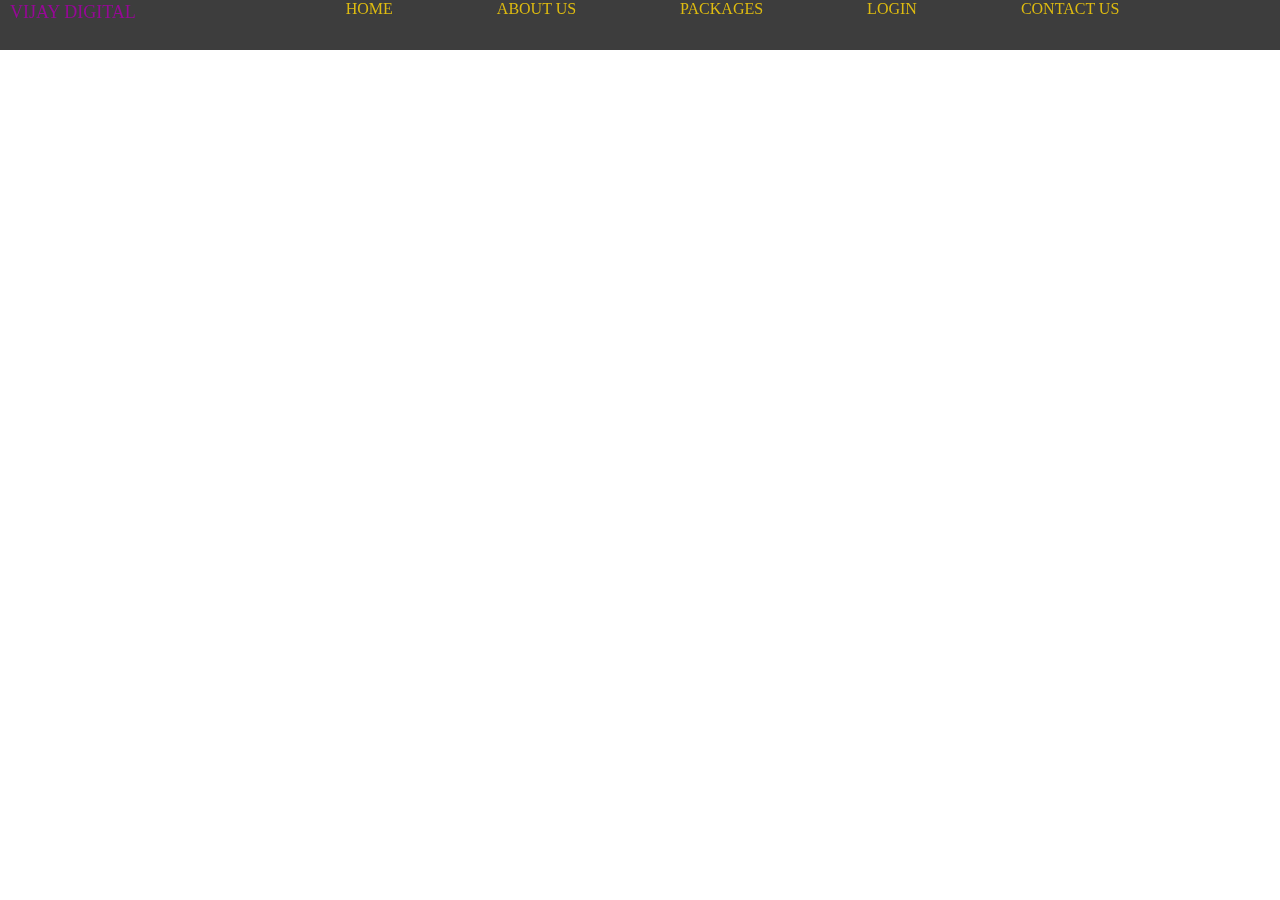
<file: index.html>
<!DOCTYPE html>
<html>
<head>
    <meta name="viewport" content="width=device-width, initial-scale=1.0">
    <link rel="stylesheet" href="./css/vijay.css">
    <link rel="stylesheet" href="https://cdnjs.cloudflare.com/ajax/libs/font-awesome/6.6.0/css/all.min.css" integrity="sha512-Kc323vGBEqzTmouAECnVceyQqyqdsSiqLQISBL29aUW4U/M7pSPA/gEUZQqv1cwx4OnYxTxve5UMg5GT6L4JJg==" crossorigin="anonymous" referrerpolicy="no-referrer" />
</head>
<body>
    <header id="topbar"  >
        <div class="set" >
    <div id="logo"  ><i class="fa-solid fa-camera" style="color:rgb(157, 6, 157);"></i>VIJAY DIGITAL</div>
    <div class="mm" > 
        <a href="./index.html">HOME</a>
        <a href="./Templates/About us.html">ABOUT US </a>
        <a href="./Templates/package.html" >PACKAGES</a>
        <a href="./Templates/login.html">LOGIN</a>
        <a href="./Templates/contact.html">CONTACT US</a>
        </div>
        
        <div class="bar" > 
            <a href="./index.html">HOME</a></br>
            <a href="./Templates/About us.html">ABOUT US </a></br>
            <a href="./Templates/package.html" >PACKAGES</a></br>
            <a href="./Templates/login.html">LOGIN</a></br>
            <a href="./Templates/contact.html">CONTACT US</a></br>
            </div>


</header>    
  


</body>
</html>
</file>
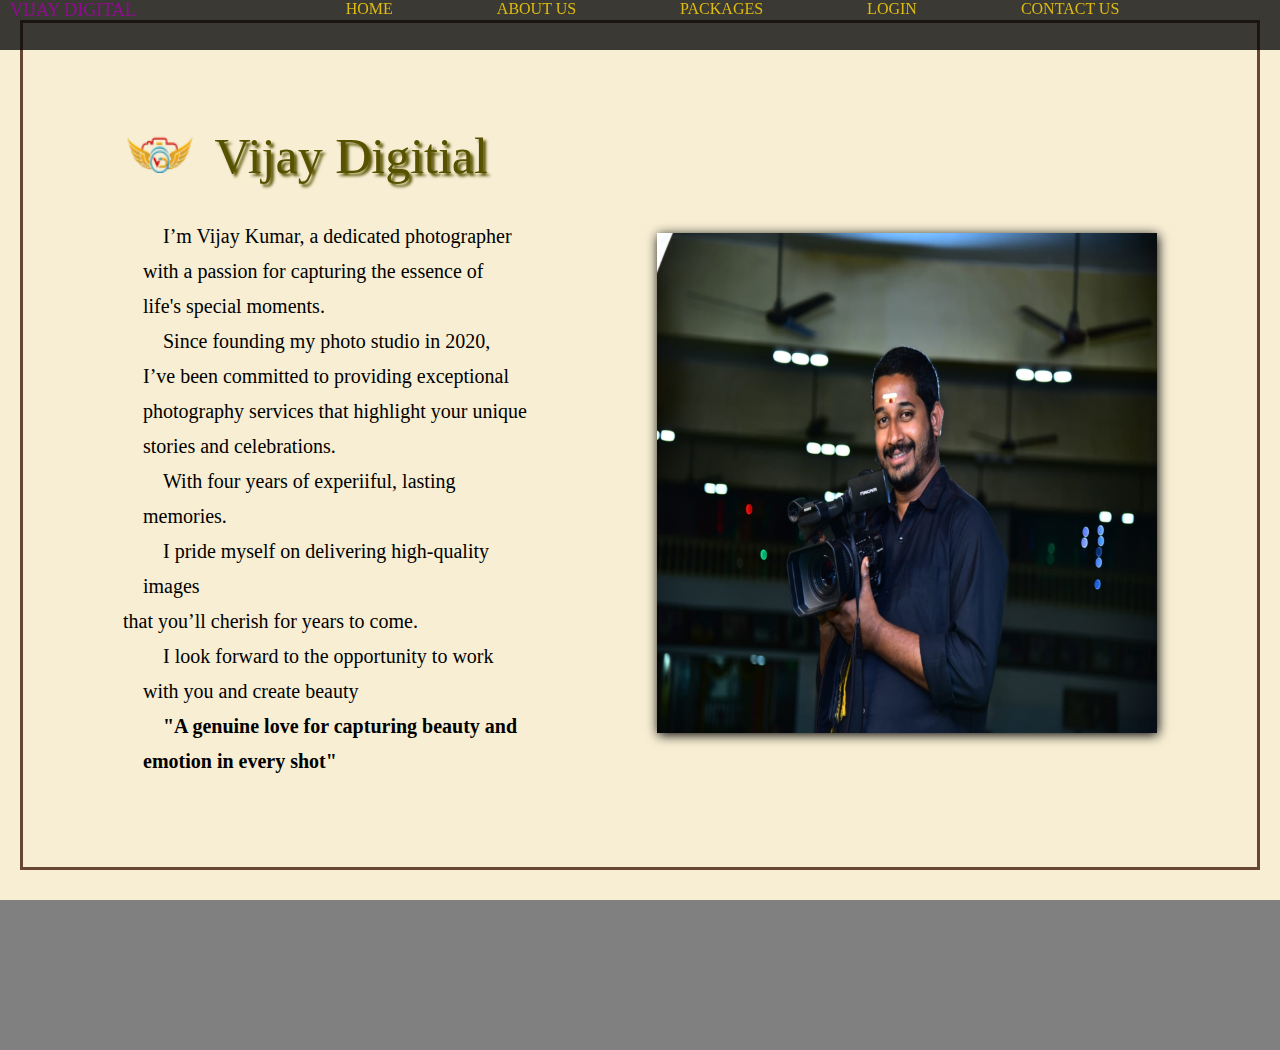
<file: Templates/About us.html>
<!DOCTYPE html>
<html>
<head>
    <meta name="viewport" content="width=device-width, initial-scale=1.0">
    <link rel="stylesheet" href="../css/About us.css">
    <link rel="stylesheet" href="https://cdnjs.cloudflare.com/ajax/libs/font-awesome/6.6.0/css/all.min.css" integrity="sha512-Kc323vGBEqzTmouAECnVceyQqyqdsSiqLQISBL29aUW4U/M7pSPA/gEUZQqv1cwx4OnYxTxve5UMg5GT6L4JJg==" crossorigin="anonymous" referrerpolicy="no-referrer" />
</head>
<body>
    <header id="topbar"  >
        <div class="set" >
    <div id="logo"  ><i class="fa-solid fa-camera" style="color:rgb(157, 6, 157);"></i>VIJAY DIGITAL</div>
    <div class="mm" > 
        <a href="../index.html">HOME</a>
        <a href="#">ABOUT US </a>
        <a href="../Templates/package.html" >PACKAGES</a>
        <a href="../Templates/login.html">LOGIN</a>
        <a href="../Templates/contact.html">CONTACT US</a>
        </div>
            
        </div>
        <div class="bar" > 
            <a href="../index.html">HOME</a></br>
            <a href="#">ABOUT US </a></br>
            <a href="../Templates/package.html" >PACKAGES</a></br>
            <a href="../Templates/contact.html">CONTACT US</a></br>



</header>    
 <div class="content">
    <div>
        <div id="border">
            
          <div class="po">
            
            <div class="t">
            <span id="nm"><p><img src="../images/ra-removebg-preview 3.png" height="40px"  width="80px"> Vijay Digitial</p></span>
            <div class="term">
           <p>I’m Vijay Kumar, a dedicated photographer</br> with  a passion for capturing the essence of</br> life's special moments.</br></p>
           <p>Since founding my photo studio in 2020, </br>I’ve been committed to providing exceptional </br>photography services that highlight your unique </br>stories and celebrations.</br></p>
            <p>With four years of experiiful, lasting </br>
                 memories.</p><p> I pride myself on delivering high-quality images </br></p>that you’ll cherish for years to come.</p>
            <p>I look forward to the opportunity to work</br>
                 with you and create beauty
            <p><b>"A genuine love for capturing beauty and </br>emotion in every shot"</b></p>
            </div>
           
           
            </div>
           <span class="pic">
           
                </span>
        
          </div>
          
        </div>
        
    </div>

 </div>
 
 <footer>
    <div class="foo">
        
        <a href="https://www.facebook.com/vijay0234?mibextid=ZbWKwL"><i class="fa-brands fa-facebook" style="color: #093ba5; font-size: 40px;"></i> </a>
        <a href="https://www.instagram.com/vijayvijay2395/?igsh=Y3hhYXprY2Yxdnhi" style="font-size: 40px;"><i class="fa-brands fa-instagram" style="color: #65072d;"></i></a>
    </div>
</footer>


</body>
</html>
</file>
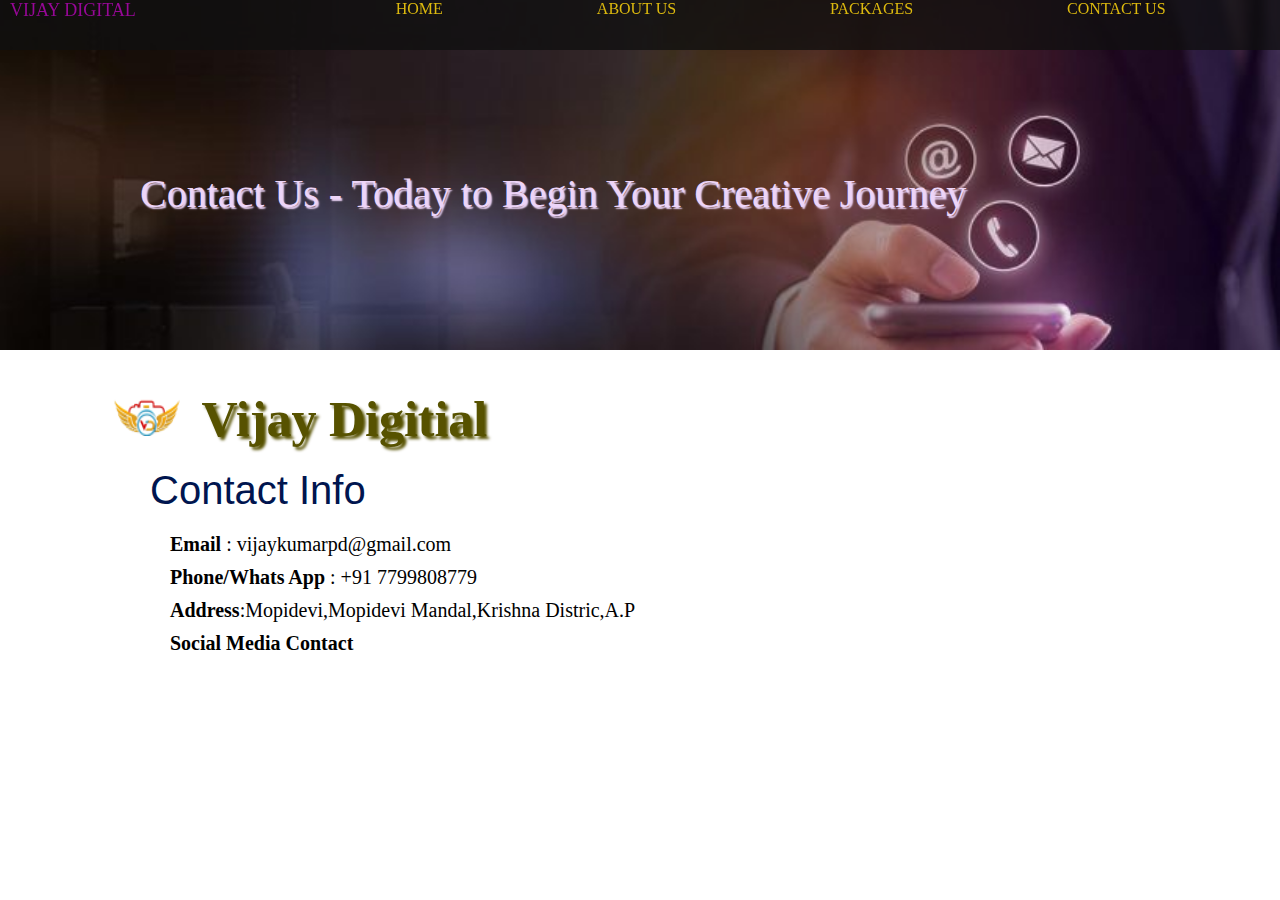
<file: Templates/contact.html>
<!DOCTYPE html>
<html>
    <head>
        <meta name="viewport" content="width=device-width, initial-scale=1.0">
     <link rel="stylesheet" href="../css/contact.css">
     <link rel="stylesheet" href="https://cdnjs.cloudflare.com/ajax/libs/font-awesome/6.6.0/css/all.min.css" integrity="sha512-Kc323vGBEqzTmouAECnVceyQqyqdsSiqLQISBL29aUW4U/M7pSPA/gEUZQqv1cwx4OnYxTxve5UMg5GT6L4JJg==" crossorigin="anonymous" referrerpolicy="no-referrer" />

    </head>
    <body>
        <header id="topbar"  >
            <div class="set" >
        <div id="logo"  ><i class="fa-solid fa-camera" style="color:rgb(157, 6, 157);"></i>VIJAY DIGITAL</div>
        <div class="mm" > 
            <a href="../index.html">HOME</a>
            <a href="../Templates/About us.html">ABOUT US </a>
            <a href="../Templates/package.html" >PACKAGES</a>
            <a href="../Templates/contact.html">CONTACT US</a>
            </div>
            
            <div class="bar" > 
                <a href="../index.html">HOME</a></br>
                <a href="../Templates/About us.html" >ABOUT US </a></br>
                <a href="../Templates/package.html" >PACKAGES</a></br>
                <a href="#" id="j">CONTACT US</a></br>
                </div>
    
    
    </header> 
    <div class="hi">
        
         <p>Contact Us -  Today to Begin Your Creative Journey</p>
    </div> 
    
    <div class="content">
        <div>
           <div id="lo">
        <b><p><img src="../images/ra-removebg-preview 3.png" height="40px"  width="80px"> Vijay Digitial</p></b></div>
        <p id="t">Contact Info</p>
        
    </div>  
    <div class="info">
        <ul>
        <li><b>Email</b> : vijaykumarpd@gmail.com</li>
        <li><b>Phone/Whats App </b>: +91 7799808779</li>
        <li><b>Address</b>:Mopidevi,Mopidevi Mandal,Krishna Distric,A.P </li>
        <li><b>Social Media Contact</b></br>
            

                <div class="r" >
            <a href="https://www.facebook.com/vijay0234?mibextid=ZbWKwL"><i class="fa-brands fa-facebook" style="color: #093ba5; font-size: 40px;"></i> </a>
            <a href="https://www.instagram.com/vijayvijay2395/?igsh=Y3hhYXprY2Yxdnhi" style="font-size: 40px;"><i class="fa-brands fa-instagram" style="color: #65072d;"></i></a>
               
                    
             </div>
        
        </li>
        </ul>

    </div>
        
    </div>
    </body>
</html>
</file>
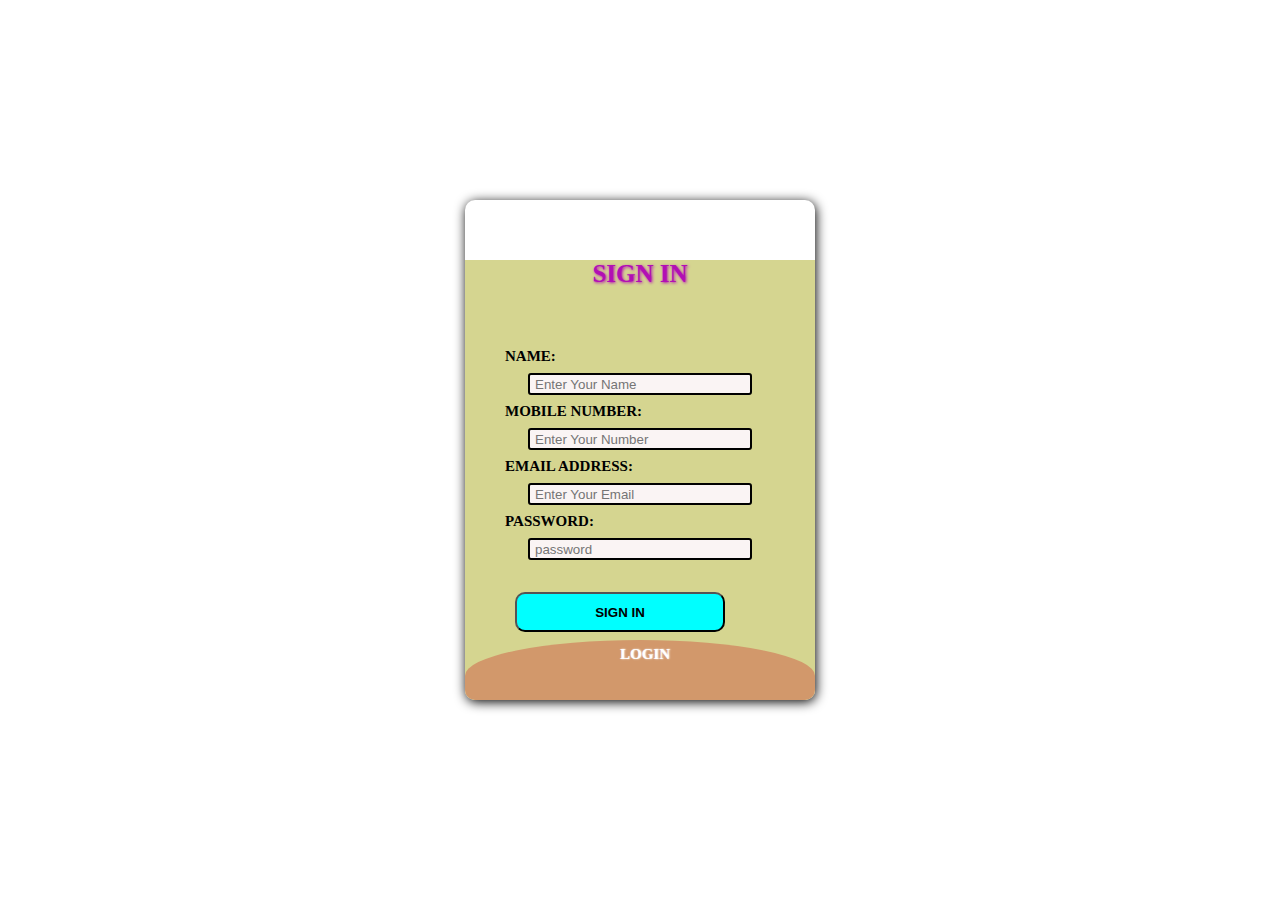
<file: Templates/login.html>
<!DOCTYPE html>
<html>
    <head>
        <meta name="viewport" content="widht=device-width" initial scale="1.0">
   <link rel="stylesheet" href="../css/login.css">
    </head>
    <body>
        
        <div class="box">
            <input type="checkbox" id="chk" aria-hidden="true">
            <div class="m">
                <form>
        <label  for="chk" aria-hidden="true">SIGN IN</label>
        <p>NAME:</p>
        <input type="text" name="text" placeholder="Enter Your Name" required="">
        <p>MOBILE NUMBER:</p>
        <input  type="number" name="NUMBER"   placeholder="Enter Your Number" required="">
        <P>EMAIL ADDRESS:</P>
        <input  type="email" name="EMAIL" placeholder="Enter Your Email" required="">
        <P>PASSWORD:</P>
        <input  type="password" name="pswd" placeholder="password" required=""></br>
        <button >SIGN IN</button>
         </div>
       
       </form>
       

<div class="login">
    <form>
        <label for="chk" aria-hidden="true">LOGIN</label>
        <P>EMAIL ADDRESS:</P>
        <input  type="email" name="EMAIL" placeholder="Enter Your Email" required="">
        <P>PASSWORD:</P>
        <input  type="password" name="password" placeholder="password" required=""></br>
        <p style="text-decoration:underline;">forget the password</p>
        <button ><a href="../index.html">login</a></button>
    </form>
    </div>
</div>
    </body>
</html>
</file>
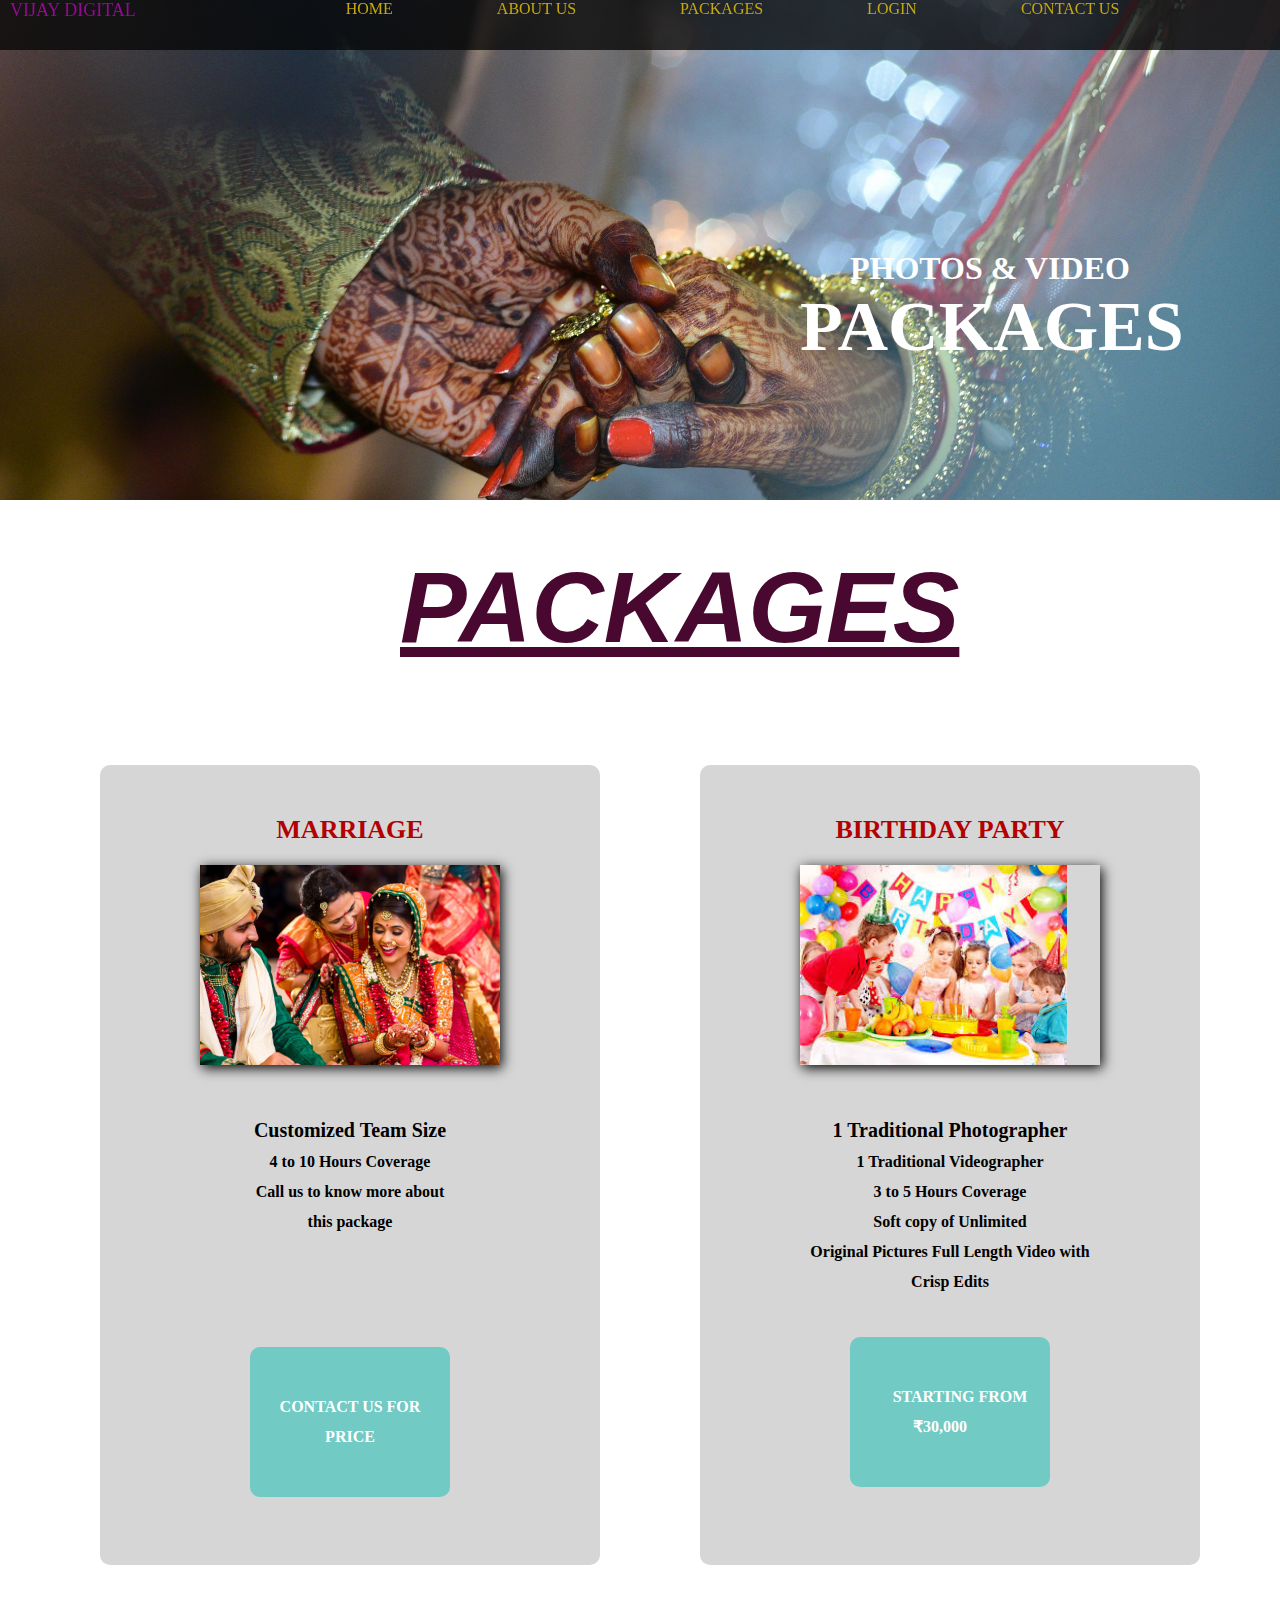
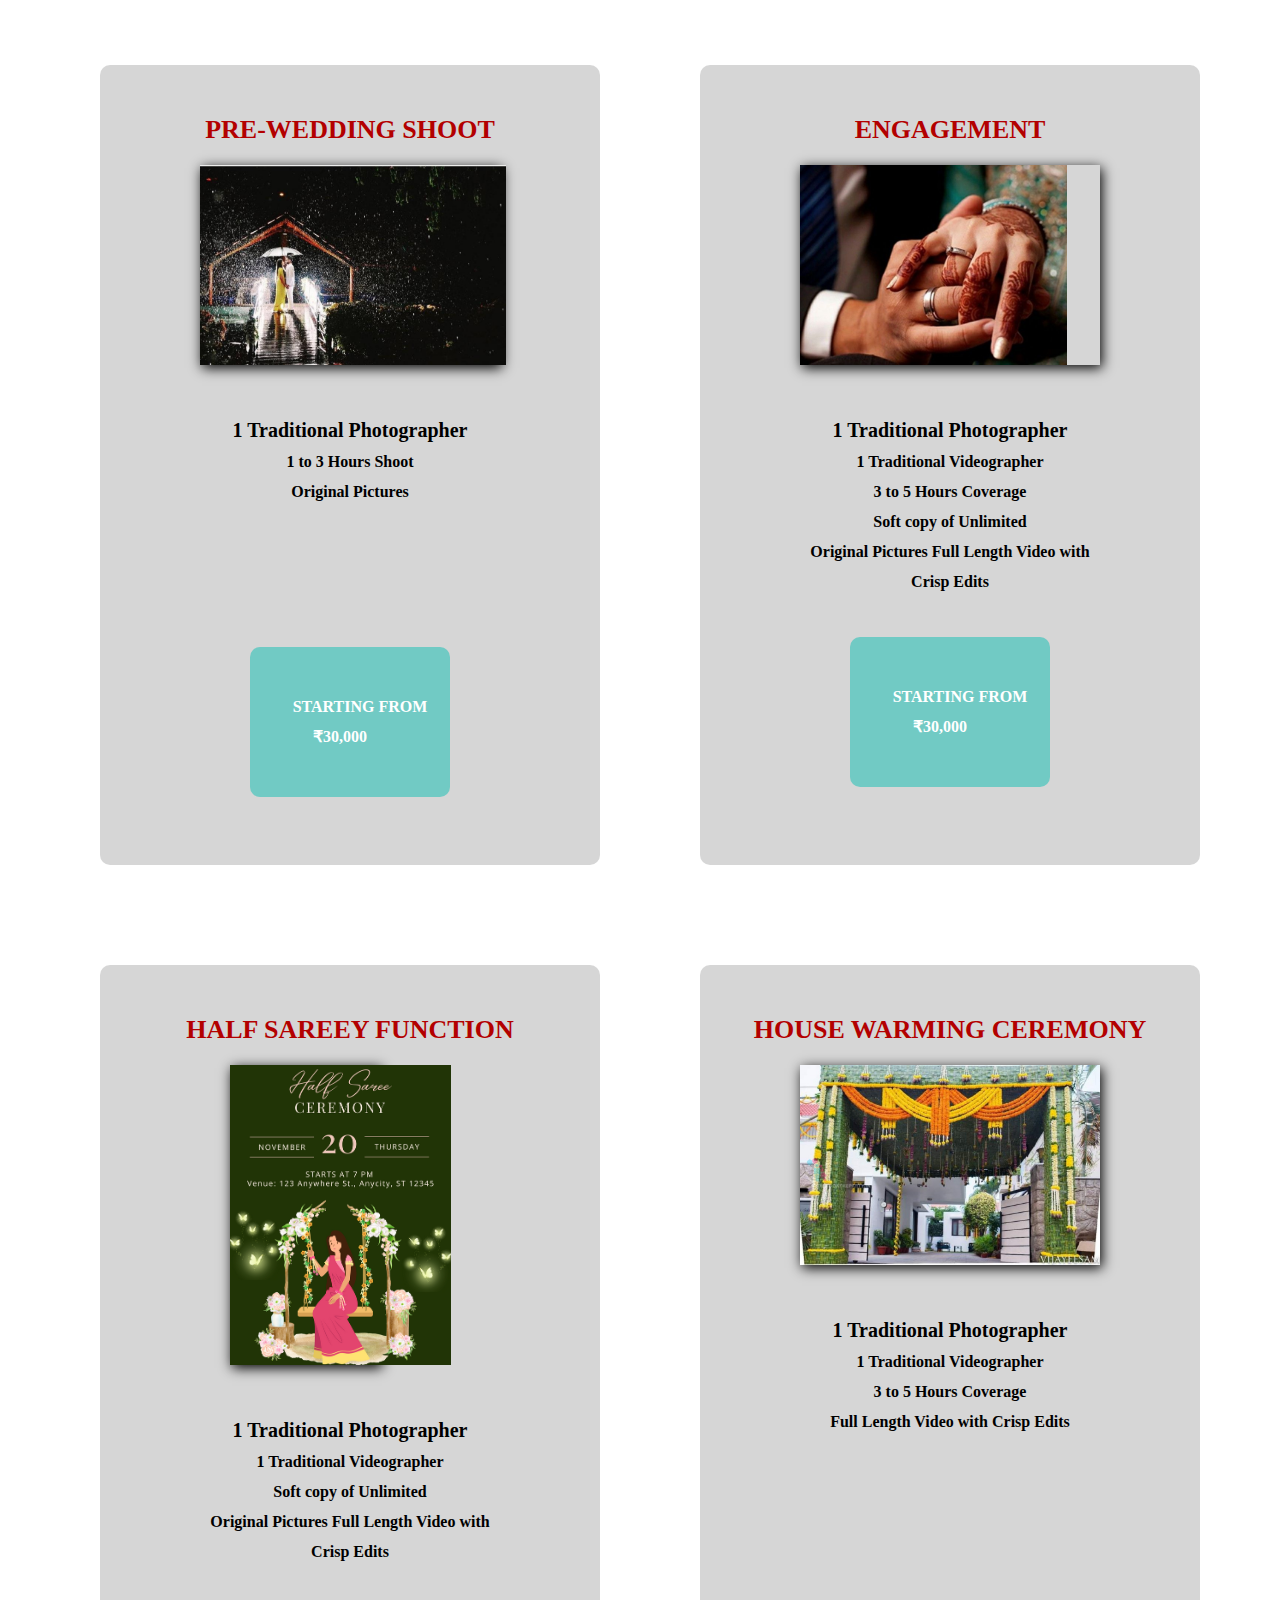
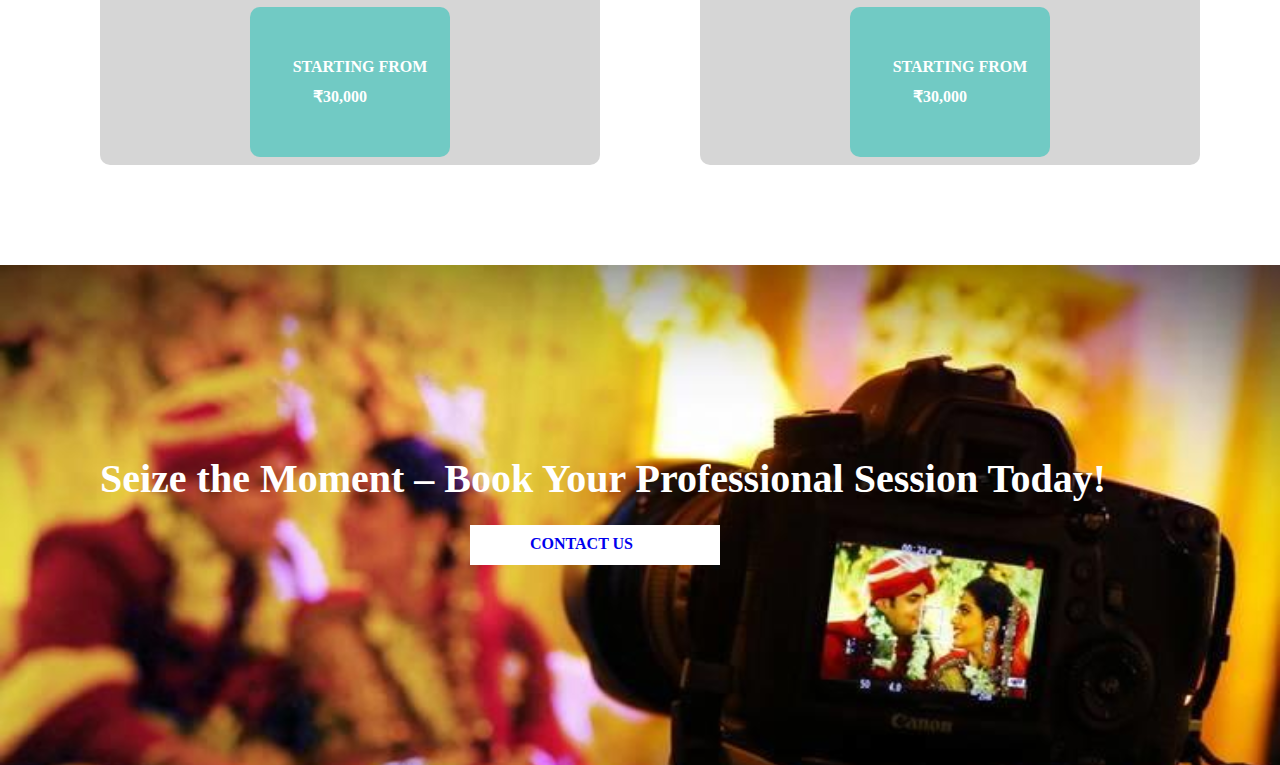
<file: Templates/package.html>
<!DOCTYPE html>
<html>
    <head>
        <link rel="stylesheet" href="../css/package.css">
        <link rel="stylesheet" href="https://cdnjs.cloudflare.com/ajax/libs/font-awesome/6.6.0/css/all.min.css" integrity="sha512-Kc323vGBEqzTmouAECnVceyQqyqdsSiqLQISBL29aUW4U/M7pSPA/gEUZQqv1cwx4OnYxTxve5UMg5GT6L4JJg==" crossorigin="anonymous" referrerpolicy="no-referrer" />


    </head>
    <body>
        <header id="topbar"  >
            <div class="set" >
        <div id="logo" style="margin-left: 10px;" ><i class="fa-solid fa-camera" style="color:rgb(157, 6, 157);"></i>VIJAY DIGITAL</div>
        <div class="mm" style="margin-left: 100px; padding-left: 10px;" > 
            <a href="../index.html" style="padding-left: 100px;">HOME</a>
            <a href="../Templates/contact.html" style="padding-left: 100px;">ABOUT US </a>
            <a href="package.html" style="padding-left: 100px;">PACKAGES</a>
            <a style="padding-left: 100px;">LOGIN</a>
            <a  href="../Templates/contact.html"  style="padding-left: 100px;">CONTACT US</a>
            


 </div>
</header> 
<div class="slider">
<div class="content" >
   <h1 style="margin-left: 850px;display:flex; padding-top: 250px;">PHOTOS & VIDEO</h1>
   <h1 style="margin-left: 800px; font-size: 70px;">PACKAGES</h1>
   </image>
   </div>

    </image>
    <div style="background-color:#ffff;" >
    <div><b><H1 style="margin-left: 400px; margin-top:50px; font-family:Impact, Haettenschweiler, 'Arial Narrow Bold', sans-serif; font-style:oblique;color:rgb(72, 8, 48);font-size: 100px; text-decoration:underline;">PACKAGES</H1></b></div>
    <div class="sl">
    <div style="display:flex; gap:100px;">
    <div><div style="text-align: center;"><p style="padding-top:50px;"><b style="font-size:26px; color: #b30000;">MARRIAGE</b> <span style="height: 200px; width:300px;display: flex;margin-top:20px ;margin-left:100px;margin-bottom: 50px   ;box-shadow:2px 3px 12px;"><img src="../images/udaipur_destination_wedding_photographer_0074.jpg"></span>
    <span style="letter-spacing:normal; line-height: 30px;"> 
        <b><span style="font-size:20px ;">Customized Team Size</span></br>
        <span>4 to 10 Hours Coverage</span></br>
        <span>Call us to know more about <br>
                   this package</span>
                   <span style="width:200px;height:150px;display: flex ; background-color:#0abfb37e; align-items: center;margin-left: 150px; margin-top: 110px; border-radius: 10px; ">
                    <a href="#" style="color: #ffff; padding: 10px;">CONTACT US FOR 
                        PRICE</a></b>
                   </span>
    </span>
                
    </p></div>    
    </div>
    
    
    <div style="text-align: center; " ><p  style="padding-top:50px;"><b style="font-size:26px; color:#b30000;">BIRTHDAY PARTY</b><span style="height: 200px; width:300px;display: flex;margin-top:20px ;margin-left:100px;margin-bottom:50px;margin-bottom: 50px;box-shadow:2px 3px 12px;"><image src="../images/t.jpeg"></image></span>
        <span style="letter-spacing:normal; line-height: 30px;"> 
            <b><span style="font-size:20px;">1 Traditional Photographer</span></br>
            <span>1 Traditional Videographer</span></br>
            <span>3 to 5 Hours Coverage</span></br>
            <span>Soft copy of Unlimited </br> Original Pictures</span>
            <span>Full Length Video with </br>
                Crisp Edits</span>
                       <span style="width:200px;height:150px;display: flex ; background-color:#0abfb37e; align-items: center;margin-left: 150px; margin-top: 40px; border-radius: 10px; ">
                        <b><span style="color: #ffff; padding:20px;">STARTING FROM
                                 ₹30,000
                            </span></b> 
                       </span>
        </span>
    
    
    </p> </div>
    </div>  
    <div style="margin-top:100px; display:flex;gap:100px ">
    <div style="text-align: center;" ><p  style="padding-top:50px;"><b style="font-size:26px; color: #b30000;">PRE-WEDDING SHOOT</b><span style=" height: 200px; width:300px;display: flex;margin-top:20px ;margin-left:100px;margin-bottom: 50px;box-shadow:2px 3px 12px;"><image src="../images/k.jpeg"></image></span>
        <span style="letter-spacing:normal; line-height: 30px;"> 
            <b><span style="font-size:20px;">1 Traditional Photographer</span></br>
            <span>1 to 3 Hours Shoot</span></br>
            <span>Original Pictures</span>
                       <span style="width:200px;height:150px;display: flex ; background-color:#0abfb37e; align-items: center;margin-left: 150px; margin-top: 140px; border-radius: 10px; ">
                        <b><span style="color: #ffff; padding:20px;">STARTING FROM
                                   ₹30,000
                            </span></b> 
                       </span>
        </span>
    
    </p></div>
    <div style="text-align: center;" ><p  style="padding-top:50px;"><b style="font-size:26px;color:#b30000;"> ENGAGEMENT</b><span style="height: 200px; width:300px;display: flex;margin-top:20px ;margin-left:100px;margin-bottom: 50px;box-shadow:2px 3px 12px;"><image src="../images/Engagement Ring Photoshoot.jpeg"></image></span>
        <span style="letter-spacing:normal; line-height: 30px;"> 
            <b><span style="font-size:20px;">1 Traditional Photographer</span></br>
            <span>1 Traditional Videographer</span></br>
            <span>3 to 5 Hours Coverage</span></br>
            <span>Soft copy of Unlimited </br> Original Pictures</span>
            <span>Full Length Video with </br>
                Crisp Edits</span>
                       <span style="width:200px;height:150px;display: flex ; background-color:#0abfb37e; align-items: center;margin-left: 150px; margin-top: 40px; border-radius: 10px; ">
                        <b><span style="color: #ffff; padding:20px;">STARTING FROM
                                 ₹30,000
                            </span></b> 
                       </span>
        </span>
    
    </p></div>
    </div>
    <div style="margin-top: 100px; display:flex;gap:100px" >
    <div style="text-align: center;" ><p  style="padding-top:50px;"><b style="font-size:26px; color: #b30000;">HALF SAREEY FUNCTION</b><span style=" height: 300px; width: 150px;display: flex;margin-top:20px ;margin-left:130px; margin-bottom: 50px;box-shadow: 2px 3px 12px;"><image src="../images/1U6xfkUj_Green Butterflies Half Saree Invitation AAHAL003.png"></image></span>
        <span style="letter-spacing:normal; line-height: 30px;"> 
            <b><span style="font-size:20px;">1 Traditional Photographer</span></br>
            <span>1 Traditional Videographer</span></br>
            <span>Soft copy of Unlimited </br> Original Pictures</span>
            <span>Full Length Video with </br>
                Crisp Edits</span>
                       <span style="width:200px;height:150px;display: flex ; background-color:#0abfb37e; align-items: center;margin-left: 150px; margin-top: 40px; border-radius: 10px; ">
                        <b><span style="color: #ffff; padding:20px;">STARTING FROM
                                 ₹30,000
                            </span></b> 
                       </span>
        </span>
    
    
    </p></div>
    <div style="text-align: center;" ><p  style="padding-top:50px;"><b style="font-size:26px; color: #b30000;">HOUSE WARMING CEREMONY</b><span style=" height: 200px; width:300px;display: flex;margin-top:20px ;margin-left:100px;margin-bottom: 50px;box-shadow:2px 3px 12px;"><image src="../images/6xz.jpeg"></image></span>
        <span style="letter-spacing:normal; line-height: 30px;"> 
            <b><span style="font-size:20px;">1 Traditional Photographer</span></br>
            <span>1 Traditional Videographer</span></br>
            <span>3 to 5 Hours Coverage</span></br>
            <span>Full Length Video with 
                Crisp Edits</span>
                      <a href="#" style="hover{background-color: blue;}"> <span  style="width:200px;height:150px;display: flex ; background-color:#0abfb37e; align-items: center;margin-left: 150px; margin-top:170px; border-radius: 10px;">
                        
                        <b><span style="color: #ffff; padding:20px; ">STARTING FROM
                                 ₹30,000
                            </span></b>
                       </span></a>
        </span>
    
    </p></div>
</div>
     
    </div>
    </div>
   
    
<footer class="fo">
<div>
    <p style="color:#fff;margin-left: 100px; margin-top:190px; position: absolute; font-size: 40px; color:#fff;">Seize the Moment – Book Your Professional Session Today!</p>
</div>
    <div id="box">  
        <a href="#"  >CONTACT US 
        <a style="margin-left: 10px; "><i class="fa-sharp-duotone fa-solid fa-caret-right fa-beat" style="--fa-secondary-color: #0fc60c;"></i></a></a>
    </div>
    


        <div style="display: flex; margin-left: 600px;"> 
            <div style="margin-left:500px; margin-right: 20px; margin-top:340px;">
                
                <a href="https://www.facebook.com/vijay0234?mibextid=ZbWKwL"><i class="fa-brands fa-facebook" style="color: #f4f0f0; font-size: 40px;"></i> </a>
            
        </div>
            <div style="margin-top: 340px;" >
                <a href="https://www.instagram.com/vijayvijay2395/?igsh=Y3hhYXprY2Yxdnhi" style="font-size: 40px;"><i class="fa-brands fa-instagram" style="color: #ffffff;"></i></a>
            </div>
            </div>
        
    </footer>
</div>

    </body>

</html>
</file>
<file: css/vijay.css>
*{
    margin:0;
    padding: 0;
    box-sizing: border-box;
}
#topbar{
    height:50px;
    width:1300px;
    background-color: rgba(6, 6, 6, 0.779);
    color:white;
    position: fixed;
    
}
#logo{
    color: rgb(150, 8, 150);
    font-size: large;
    margin-left: 10px;
    margin-top: 2px;
    
}
.bar{
    display: none;
    position: absolute;
    right: 10px;
    top:40px;
    width:150px;
    background-image:url(../images/love-marry-me-hd-wallpaper_665280-13659.avif);
    background-size:auto;
    transition: height .6s cubic-bezier(0.175, 0.885, 0.32, 1.275);
 }
 .bar a{
    align-items: center;
    justify-content: center;
    padding: 5px;
    margin-bottom: 3px;
    margin-left:15px;
    color:white;
    border-radius: 10px;
 }
 .bar a:hover{
    color:rgb(130, 137, 12);
 }


.set{
    
    display:flex;
    
}
 .toggle_btn i{
color:rgba(6, 6, 6, 0.779);
}
 a{
    text-decoration: none;
    color:#e3bf0ef7;
}
.mm {
    margin-left: 100px; 
    padding-left: 10px;
}
.mm a{
    margin-left: 100px;
    outline: none;
    border: none ;
}
 
@media screen and (max-width:470px){
    
    #topbar{
        height:500px;
        width:470px;
        background-image: url(../images/love-marry-me-hd-wallpaper_665280-13659.avif);
        background-size: cover;
        color:white;
        position: fixed;
        
    }.mm{
        display: none;
       
       }
  .toggle_btn i {
    color:white ;
    margin-left: 150px;
    margin-top: 15px;
    display: block;
    height: 50px;

        }
  .bar{
    display: block;
   

}
#logo{
    color: rgb(150, 8, 150);
    font-size: large;
    margin-left: 10px;
    margin-top: 30px;
    text-shadow: 1px 2px px;

    
}
}
</file>
<file: css/About us.css>
*{
    margin:0;
    padding: 0;
    box-sizing: border-box;
}
#topbar{
    height:50px;
    width:1300px;
    background-color: rgba(6, 6, 6, 0.779);
    color:white;
    position: fixed;
    
}
#logo{
    color: rgb(150, 8, 150);
    font-size: large;
    margin-left: 10px;
}
.bar{
    display: none;
    position: absolute;
    right: 10px;
    top:10px;
    width:150px;
    background-color: (6, 6, 6, 0.779);
    color:white;
    background-size:auto;
    transition: height .6s cubic-bezier(0.175, 0.885, 0.32, 1.275);
 }
 .bar a{
    align-items: center;
    justify-content: center;
    padding: 5px;
    margin-bottom: 3px;
    margin-left:15px;
    color:white;
    border-radius: 10px;
 }
 .bar a:hover{
    color:rgb(130, 137, 12);
 }


.set{
    
    display:flex;
    
}
 .toggle_btn i{
color:rgba(6, 6, 6, 0.779);
}
 a{
    text-decoration: none;
    color:#e3bf0ef7;
}
.mm {
    margin-left: 100px; 
    padding-left: 10px;
}
.mm a{
    margin-left: 100px;
    outline: none;
    border: none ;
}
 
@media screen and (max-width:470px){
    
    #topbar{
        height:110px;
        width:470px;
        background-color: rgba(6, 6, 6, 0.779);
        color:white;
        position: fixed;
        
    }.mm{
        display: none;
       
       }
  .bar{
    display: block;
   

}
#logo{
    color: rgb(150, 8, 150);
    font-size: 24px;
    margin-left: 10px;
    margin-top: 20px;
}
}
.content{
    width:auto;
    height:900px;
    background-color:#F7EED3;
    padding: 20px;
    

}
#border{
    width:auto;    
    height:850px;
    border:3px solid #674636;
    background-color:transparent;
    padding-top: 10px;
    transition: 1s linear;
    display: flex;
    
    


}
.po{
    margin-top: 100px;
    margin-bottom: 100px;
    margin-left: 100px;
    margin-right: 100px;
    font-size: 20px;
    word-spacing:0px;
    line-height: 35px;
    display:flex;
    gap:10px;

    
    

    
}
.term p{
    margin-left:20px;
    text-indent: 20px;

}
#nm{
        margin-right: 10px;
        font-size: 50px;
        color:#575200;
        text-shadow:3px 3px 3px;
        margin-bottom: 20px;
    
    
}
.pic{
    margin-left: 100px;
    margin-top: 100px;
    box-shadow: 1px 2px 11px;
    content:url(../images/pic.bmp);
    height:500px;
     width:500px;
     display: flex;
    
    
    
    
    
}
footer{
    height:150px;   
    width:auto;
    background-color: grey;
    padding: 60px;
}

.foo{
     
    margin-left: 450px;
     
    
}
.foo a{
    margin-left: 30px;

}
@media screen and (max-width:470px){
    .content{
        width:auto;
        height:1250px;
        background-color:#F7EED3;
        
        
    
    }
    #border{
        width:auto;    
        height:1200px;
        border:3px solid #674636;
        background-color:transparent;
        transition: 1s linear;
    }
    .po{
        margin-top: 100px;
        margin-left: 0px;
        font-size: 17px;
        word-spacing:0px;
        line-height: 25px;
        display:block;
        gap:10px;
        padding-left: 5px;
    }
    .term p{
        margin-left:10px;

        
    
    }


#nm{
    margin-right: 10px;
    font-size: 40px;
    color:#575200;
    text-shadow:3px 3px 3px;
    margin-bottom: 20px;


}
.pic{
    margin-left: 20px;
    margin-top: 100px;
    box-shadow: 1px 2px 11px;
    display: block;
    content:url(../images/pic.bmp);
    height:300px;
     width:300px;

    
}
footer{
    height:150px;   
    width:auto;
    background-color: grey;
    padding: 60px;
    margin-top: 0px;
}
.foo{
     
    margin-left: 50px;

     
    
}
.foo a{
    margin-left: 30px;

}



}
</file>
<file: css/contact.css>
*{
    margin:0;
    padding: 0;
    box-sizing: border-box;
    list-style-type:none;
}
#topbar{
    height:50px;
    width:1300px;
    background-color: rgba(16, 15, 15, 0.779);
    color:white;
    position: fixed;
    
}
#logo{
    color: rgb(150, 8, 150);
    font-size: large;
    margin-left: 10px;
}
.bar{
    display: none;
    position: absolute;
    right: 10px;
    top:40px;
    width:150px;
    background-color:rgba(16, 15, 15, 0.779) ;
    transition: height .6s cubic-bezier(0.175, 0.885, 0.32, 1.275);
 }
 .bar a{
    align-items: center;
    justify-content: center;
    padding: 5px;
    margin-bottom: 3px;
    margin-left:15px;
    color:white;
    border-radius: 10px;
 }
 .bar a:hover{
    color:rgb(130, 137, 12);
 }


.set{
    
    display:flex;
    
}
 .toggle_btn i{
color:rgba(6, 6, 6, 0.779);
}
 a{
    text-decoration: none;
    color:#e3bf0ef7;
}
.mm {
    margin-left: 100px; 
    padding-left: 10px;
}
.mm a{
    margin-left: 150px;
    outline: none;
    border: none ;
}
 
@media screen and (max-width:470px){
    
    #topbar{
        height:120px;
        width:470px;
       
        
    }.mm{
        display: none;
       
       }
  .toggle_btn i {
    color:white ;
    margin-left: 150px;
    margin-top: 15px;
    display: block;
    height: 50px;

        }
  .bar{
    display: block;

   

}
 .bar a:hover{
    color:rgb(130, 137, 12);
 }
 #logo{
    color: rgb(150, 8, 150);
    font-size: large;
    margin-left: 10px;
    margin-top: 20px;
}


}
.hi{
    background-image:url(../images/contact_us-ogr718806j7v5lllwxy6ao5lsdy5efzqz7hz9g2fpc.jpg);
    height:350px;
    width:auto;
    background-size:cover;
    background-repeat: no-repeat;
    color: rgb(237, 213, 248);
    display: flex;
    transition: all .2s linear;
    
}
.hi p{
    margin-top: 170px;
    font-size: 40px;
    margin-left: 140px ;
    transition: all 2s ease-in-out;
    text-shadow: 1.5px 1.5px 1.5px;

}
.content{
    margin-left: 100px;
    margin-top: 30px;
    padding:10px;
}
#lo{
    margin-right: 10px;
    font-size: 50px;
    color:#575200;
    text-shadow:3px 3px 3px;
    margin-bottom: 20px;

}
#t{
    margin-top: 10px;
    font-size:40px;
    
    margin-left: 40px;
    font-family:Arial, Helvetica, sans-serif ;
    color:#00154f;
    
}
.info{
    margin-left: 40px;
    padding: 10px;
    font-size: 20px;
}
.info ul li{
    margin:10px;
}
.r{
    margin-top: 30px;
    margin-left: 200px;
    
    
}
.r a{
    margin:10px;
    
    
}

@media screen and (max-width:470px){


    .hi{
        background-image:url(../images/contact-us-final.jpg);
        height:350px;
        width:auto;
        background-size:cover;
        background-repeat: no-repeat;
        color:rgb(6, 2, 2);
        display: flex;
        transition: all .2s linear;
        
    }
    .hi p{
        margin-top: 170px;
        font-size: 25px;
        margin-left: 30px ;
        transition: all 2s ease-in-out;
    
    
    }
    .content{
        margin-left: 10px;
        margin-top: 30px;
        padding:10px;
    }

    .r{
        margin-top: 30px;
        margin-left: 100px;
        
        
    }
    .r a{
        margin:10px;      
    }
    #lo{
        margin-right: 10px;
        font-size: 40px;
        color:#575200;
        text-shadow:3px 3px 3px;
        margin-bottom: 20px;
    
    }
    .info{
        margin-left: 20px;
        padding: 10px;
        font-size: 20px;
    }
    #t{
        margin-top: 10px;
        font-size:40px;
        
        margin-left: 20px;
        font-family:Arial, Helvetica, sans-serif ;
        color:#00154f;
        
    }

}
</file>
<file: css/login.css>
*{
    margin:0px;
    padding:0px;
    text-decoration: none;
}
body{
     align-items: center;
     justify-content: center;
     align-items: center;
     min-height: 100vh;
     display: flex;
     background: white;
}

label{

    color: rgb(178, 15, 180);
    margin: 60px;
    font-size: 25px;
    text-shadow: 1px 1px 3px;
    justify-content: center;
    font-weight: bold;
    cursor: pointer;
    transition: 3s ease-in-out;
    display: flex;

}

#chk{
    display: none;
}
button{
    margin-left:50px;
    margin-top: 15px;
    padding: 10px;
    width: 60%;
    border-radius: 10px;
    background-color: aqua;
    font-weight: bold;
    cursor: pointer;
    transition: 2s ease-in-out;
    height: 40px;
    outline: none;
    
}
button:hover{
    background-color: rgb(147, 95, 72);
    color:white;

}
.box{
    height:500px;
    width:350px;
    font-size: 15px;
    box-shadow:1px 2px 12px;
    overflow: hidden;
    justify-content: center;
    font-weight: bold;
    cursor: pointer;
    transition: .5s ease-in-out;
    border-radius: 10px;
    
}
.m{
    position: relative;
    height: 100%;
    width: 100%;
      background: rgb(213, 213, 144);
}

.box p{
    padding-bottom:8px;
    margin-left:40px ;
    margin-top: 8px;
}
 input{
    margin: 0px auto;
    width: 60%;
    padding : 5px;
    border-radius: 3px;
    border: 2px solid black;
    background-color: rgb(250, 244, 244);
    display: flex;
    outline: none;
    height: 8px;
    justify-content: center;

}
.login{
    height:430px ;
    background-color: rgb(210, 152, 107);
    border-radius: 60%/10%;
    transform: translateY(-180px);
    transition: .8s ease-in-out;
    padding-left: 10px;
    

}
.login label{
    color: white;
    transform: scale(.6);
}
#chk:checked ~ .login{
    transform: translateY(-500px);
}
#chk:checked ~ .login label{
    transform: scale(1);

}
#chk:checked ~ .m label{
    transform: scale(.6);
}
#chk{
    display: none;
}
</file>
<file: css/package.css>
*{
    margin:0;
    padding: 0;
    box-sizing: border-box;
    list-style-type: none;
    text-decoration: none;
}
#topbar{
    height:50px;
    width:1300px;
    background-color: rgba(6, 6, 6, 0.779);
    color:white;
    position: fixed;
    
}
#topbar:hover{
    transition: all ease-in ;

}
#logo{
    color: rgb(150, 8, 150);
    font-size: large;
}

.set{
    
    display:flex;
    
}
 .mm a{
    text-decoration: none;
    color:#c6a810;
}
.slider{
    transition:cubic-bezier(0.075, 0.82, 0.165, 1) all;
}
.content{
    color:#FFF;
    background-image: url(../images/pexels-photo-1444442.jpeg);
    max-width: 100%;
    height: 500px;
    background-size:cover;
    text-shadow: #a91212;
    
    background-repeat: no-repeat;
}
.sl{
    margin:100px;
    
    gap:20px;

}
.sl p{
    width:500px;
    height:800px;
    background-color: rgba(140, 138, 138, 0.354);
    border-radius: 10px;

    
}
#ho:hover{
    background-color: #a91212;

}
#box{
    height:40px;
    width:250px;
    background-color:white;
    color:blue;
    padding: 10px;
    margin-left: 470px;
    position:absolute;
    margin-top: 260px;

}
#box:hover{
    border:2px solid black ;
    background-color: blanchedalmond;
    transition: all 1s ease-in;
    transform:skew(-15deg);
}
#box a{
    margin-left: 50px;
    margin-top: 200px;

}
.fo{
    height:500px;
    width:auto;
    background-image: url(../images/in-photo-photo-1.jpg);
    background-repeat: no-repeat;
    background-size: cover;
    background-blend-mode: darken;
}
.lo{
    margin-top:10px;
    background-color: aliceblue;
    color: white;
}
</file>
